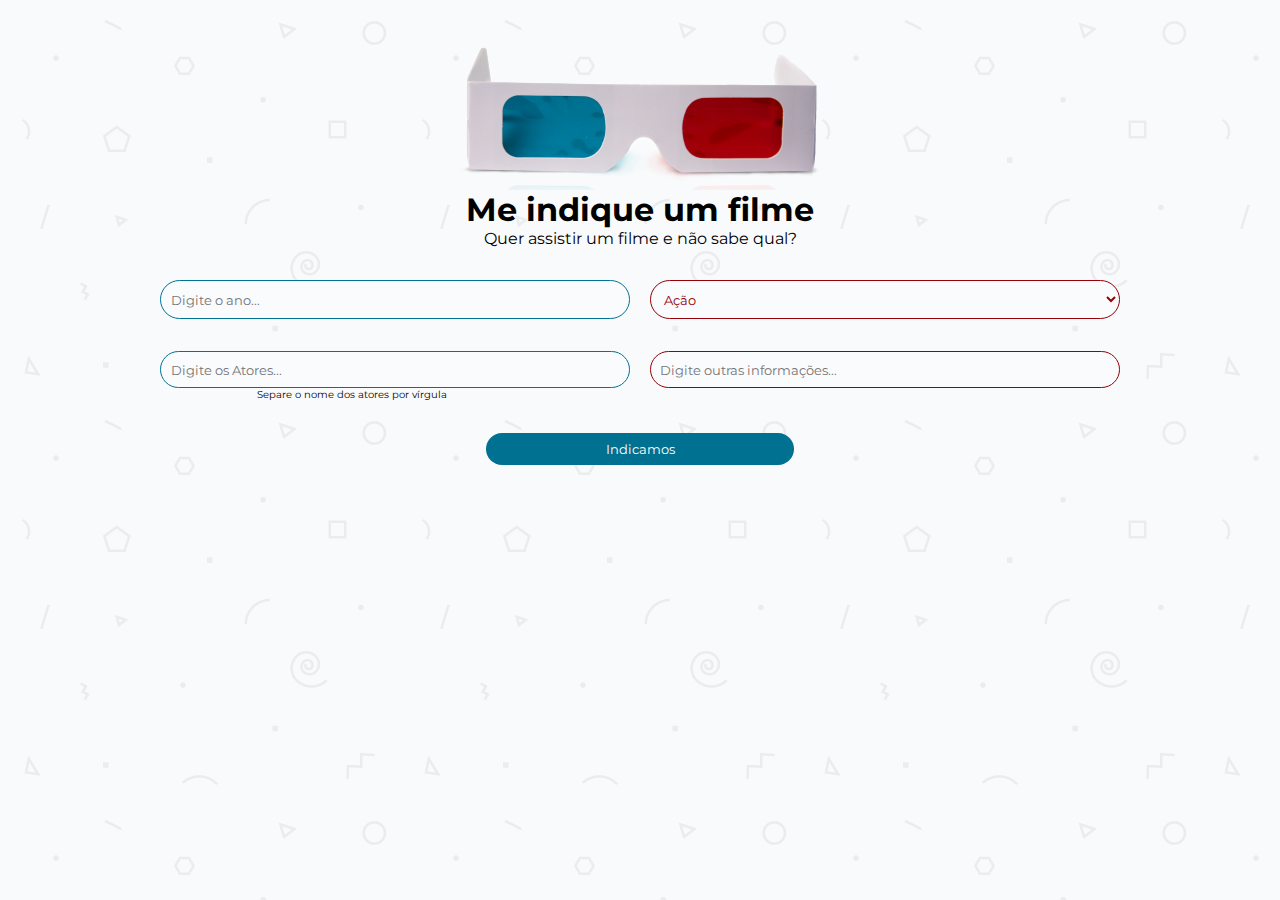
<file: html/index.html>
<!DOCTYPE html>
<html lang="pt-br">

<head>
    <meta charset="UTF-8">
    <meta name="viewport" content="width=device-width, initial-scale=1.0">
    <meta http-equiv="X-UA-Compatible" content="ie=edge">
    <link rel="icon" type="image/png" sizes="32x32" href="../assets/favicon.ico">
    <link rel="stylesheet" href="../css/style.css">
    <title>Guru dos Filmes</title>
</head>

<body class="grid container-grid">
    <header class="flex-box animate descer">
        <figure class="flex-box box-img">
            <img class="img-logo" src="../assets/glasses-logo.png" alt="Logo de oculos">
        </figure>
        <h1>Me indique um filme</h1>
        <p>Quer assistir um filme e não sabe qual?</p>
    </header>
    <main>
        <div class="search" id="search">
            <form action="/submit-movie">
                <section class="flex-box spacing flexbox--wrap input-info animate esquerda">
                    <input id="ano" class="input input-primary" type="text" placeholder="Digite o ano...">
                    <select id="genero" class="input input-secondary">
                        <option value="ação">Ação</option>
                        <option value="ficção">Ficção</option>
                        <option value="drama">Drama</option>
                        <option value="comédia">Comédia</option>
                        <option value="terror">Terror</option>
                        <option value="musical">Musical</option>
                        <option value="documentário">Documentário</option>
                        <option value="épico">Épico</option>
                        <option value="aventura">Aventura</option>
                        <option value="suspense">Suspense</option>
                        <option value="faroeste">Faroeste</option>
                        <option value="romance">Romance</option>
                        <option value="policial">Policial</option>
                        <option value="guerra">Guerra</option>
                        <option value="clássico">Clássico</option>
                        <option value="animação">Animação</option>
                        <option value="infantil">Infantil</option>
                                    </select>
                </section>
                <section class="flex-box spacing flexbox--wrap input-info more-info animate direita">
                    <div class="flex-box flexbox--column second-info">
                        <input id="atores" style="width: 98%;" class="input input-primary" type="text" placeholder="Digite os Atores...">
                        <span>Separe o nome dos atores por vírgula</span>
                    </div>
                    <input id="outros" class="input input-secondary" type="text" placeholder="Digite outras informações...">
                </section>
                <section class="flex-box center-flex animate">
                    <button id="search-btn" class="btn" onclick="pesquisar(event)" type="submit">Indicamos</button>
                </section>
            </form>
        </div>
        <div class="response" id="response">
            <section class="flex-box spacing-center flexbox--wrap input-info animate esquerda">
                <button class="btn btn-inverse" onclick="pesquisar(event)" type="submit">Indicar outro filme</button>
                <button class="btn" onclick="limparForm()" type="submit">Iniciar nova busca</button>
            </section>
            <section id="movie-response" class="movie">
                <h2 id="movie-name" class="movie-name"></h2>
                <div class="movie-information">
                    <div id="movie-img" class="movie--img">
                        <img id="no-image" src="../assets/no-image.jpg" alt="No image found">
                    </div>
                    <div class="movie-text">
                        <div class="ano">
                            <p ><span  >Ano: <span id="response-ano"> </span> <span></p>
                        </div>
                        <div class="sinopse">
                                <p id="response-sinopsis"  class='sinopsis'></p>
                        </div>
                        <div  class="categoria">
                            <ul id="response-genero" class="lista-categoria">
                            </ul>
                        </div>
                    </div>
                </div>
                <div class="flex-box  movie-trailer">
                    <div class="atores trailer">
                            <span>Atores:</span>
                            <ul id="atores-mostrar">
                            </ul>
                    </div>
                </div>
            </section>
        </div>
    </main>
    <footer></footer>
    <script src="https://ajax.googleapis.com/ajax/libs/jquery/3.3.1/jquery.min.js"></script>
    <script src="../js/model/Filme.js"></script>
    <script src="../js/util/ConverteDivParaFilmeUtil.js"></script>
    <script src="../js/service/FilmeService.js"></script>
    <script src="../js/script.js"></script>
</body>
</html>
</file>
<file: css/style.css>
/* ------------- Imports ----------------- */

@import url('https://fonts.googleapis.com/css?family=Montserrat');
* {
    margin: 0;
    padding: 0;
    box-sizing: border-box;
    font-family: 'Montserrat', sans-serif;
    outline: none;
}


/* ------------- Styling ----------------- */

html {
    background: url('../assets/geometry2.png');
    background-repeat: repeat;
}

.flex-box {
    display: flex;
}

.flexbox--wrap {
    flex-wrap: wrap;
}

.flexbox--column {
    flex-direction: column;
}

.spacing {
    justify-content: space-between;
}

.spacing-center {
    justify-content: space-around;
}

.center-flex {
    justify-content: center;
}

.container-grid {
    width: 80%;
    margin-left: auto;
    margin-right: auto;
}

.box-img {
    justify-content: center;
}

.img-logo {
    max-width: 500px;
    width: 100%;
}

header {
    flex-wrap: wrap;
    justify-content: center;
    flex-direction: column;
    align-items: center;
    margin: 2rem;
}

.input-info {
    margin: 2rem
}

.input {
    width: 49%;
    padding: 0.6rem;
    border-radius: 23px;
    background: #fafbfd;
    border: 1px solid;
}

.input-primary {
    color: #007392;
    border-color: #007392;
}

.input-secondary {
    color: #970008;
    border-color: #970008;
}

.second-info {
    width: 50%;
}

.more-info {
    align-items: flex-start;
}

.second-info span {
    font-size: x-small;
    text-align: center;
    min-width: 300px;
    width: 80%;
}

.btn,
.btn-inverse:hover {
    width: 30%;
    padding: 0.5rem;
    border-radius: 37px;
    background: #007191;
    border: none;
    color: white;
    cursor: pointer;
}

.btn-inverse {
    background-color: #970008;
}

.btn-inverse:hover {
    background-color: #007191 !important;
}

.btn:hover {
    background-color: #970008;
}

.movie-name {
    color: #970008;
    margin-bottom: 1rem;
}

.movie-information {
    display: flex;
}

.movie-img {
    width: 19%;
    margin: 1%;
}

.movie-img #no-image {
    width: 100%;
}

.movie-text {
    width: 79%;
    margin: 2%;
}

.ano {
    font-size: larger;
}

.lista-categoria {
    display: inline;
    list-style: none;
}

.sinopse p {
    text-align: justify;
}

.trailer {
    margin: 2rem 1rem 2rem 0;
}

.categoria{
    margin-top: 1rem;
}

.atores{
    list-style: none;
    display: flex;
    flex-flow: row;
    flex-wrap: wrap;
}

#atores-mostrar{
    list-style: none;
    display: flex;
    flex-flow: row;
    flex-wrap: wrap;
}

.atores li{
    background: #007191;
padding: 3px 1rem;
margin: 0rem 1rem;
border-radius: 13px;
text-align: center;
flex-direction: row;
align-self: center;
margin: 0.2rem;
color: white;
}


/* ----------- Animation -------------- */

.animate {
    animation-duration: 2s;
    animation-fill-mode: both;
}

@keyframes descer {
    from,
    60%,
    75%,
    90%,
    to {
        -webkit-animation-timing-function: cubic-bezier(0.215, 0.61, 0.355, 1);
        animation-timing-function: cubic-bezier(0.215, 0.61, 0.355, 1);
    }
    0% {
        opacity: 0;
        -webkit-transform: translate3d(0, -4000px, 0);
        transform: translate3d(0, -4000px, 0);
    }
    60% {
        opacity: 1;
        -webkit-transform: translate3d(0, 25px, 0);
        transform: translate3d(0, 25px, 0);
    }
    75% {
        -webkit-transform: translate3d(0, -10px, 0);
        transform: translate3d(0, -10px, 0);
    }
    90% {
        -webkit-transform: translate3d(0, 5px, 0);
        transform: translate3d(0, 5px, 0);
    }
    to {
        -webkit-transform: translate3d(0, 0, 0);
        transform: translate3d(0, 0, 0);
    }
}

.descer {
    -webkit-animation-name: descer;
    animation-name: descer;
}

@keyframes esquerda {
    from,
    60%,
    75%,
    90%,
    to {
        -webkit-animation-timing-function: cubic-bezier(0.215, 0.61, 0.355, 1);
        animation-timing-function: cubic-bezier(0.215, 0.61, 0.355, 1);
    }
    0% {
        opacity: 0;
        -webkit-transform: translate3d(-4000px, 0, 0);
        transform: translate3d(-4000px, 0, 0);
    }
    60% {
        opacity: 1;
        -webkit-transform: translate3d(25px, 0, 0);
        transform: translate3d(25px, 0, 0);
    }
    75% {
        -webkit-transform: translate3d(-10px, 0, 0);
        transform: translate3d(-10px, 0, 0);
    }
    90% {
        -webkit-transform: translate3d(5px, 0, 0);
        transform: translate3d(5px, 0, 0);
    }
    to {
        -webkit-transform: translate3d(0, 0, 0);
        transform: translate3d(0, 0, 0);
    }
}

.esquerda {
    -webkit-animation-name: esquerda;
    animation-name: esquerda;
}


@keyframes direita {
    from,
    60%,
    75%,
    90%,
    to {
        -webkit-animation-timing-function: cubic-bezier(0.215, 0.61, 0.355, 1);
        animation-timing-function: cubic-bezier(0.215, 0.61, 0.355, 1);
    }
    from {
        opacity: 0;
        -webkit-transform: translate3d(4000px, 0, 0);
        transform: translate3d(4000px, 0, 0);
    }
    60% {
        opacity: 1;
        -webkit-transform: translate3d(-25px, 0, 0);
        transform: translate3d(-25px, 0, 0);
    }
    75% {
        -webkit-transform: translate3d(10px, 0, 0);
        transform: translate3d(10px, 0, 0);
    }
    90% {
        -webkit-transform: translate3d(-5px, 0, 0);
        transform: translate3d(-5px, 0, 0);
    }
    to {
        -webkit-transform: translate3d(0, 0, 0);
        transform: translate3d(0, 0, 0);
    }
}

.direita {
    -webkit-animation-name: direita;
    animation-name: direita;
}

@keyframes subir {
    from,
    60%,
    75%,
    90%,
    to {
        -webkit-animation-timing-function: cubic-bezier(0.215, 0.61, 0.355, 1);
        animation-timing-function: cubic-bezier(0.215, 0.61, 0.355, 1);
    }
    from {
        opacity: 0;
        -webkit-transform: translate3d(0, 4000px, 0);
        transform: translate3d(0, 4000px, 0);
    }
    60% {
        opacity: 1;
        -webkit-transform: translate3d(0, -20px, 0);
        transform: translate3d(0, -20px, 0);
    }
    75% {
        -webkit-transform: translate3d(0, 10px, 0);
        transform: translate3d(0, 10px, 0);
    }
    90% {
        -webkit-transform: translate3d(0, -6px, 0);
        transform: translate3d(0, -6px, 0);
    }
    to {
        -webkit-transform: translate3d(0, 0, 0);
        transform: translate3d(0, 0, 0);
    }
}

.subir {
    -webkit-animation-name: subir;
    animation-name: subir;
}
</file>
